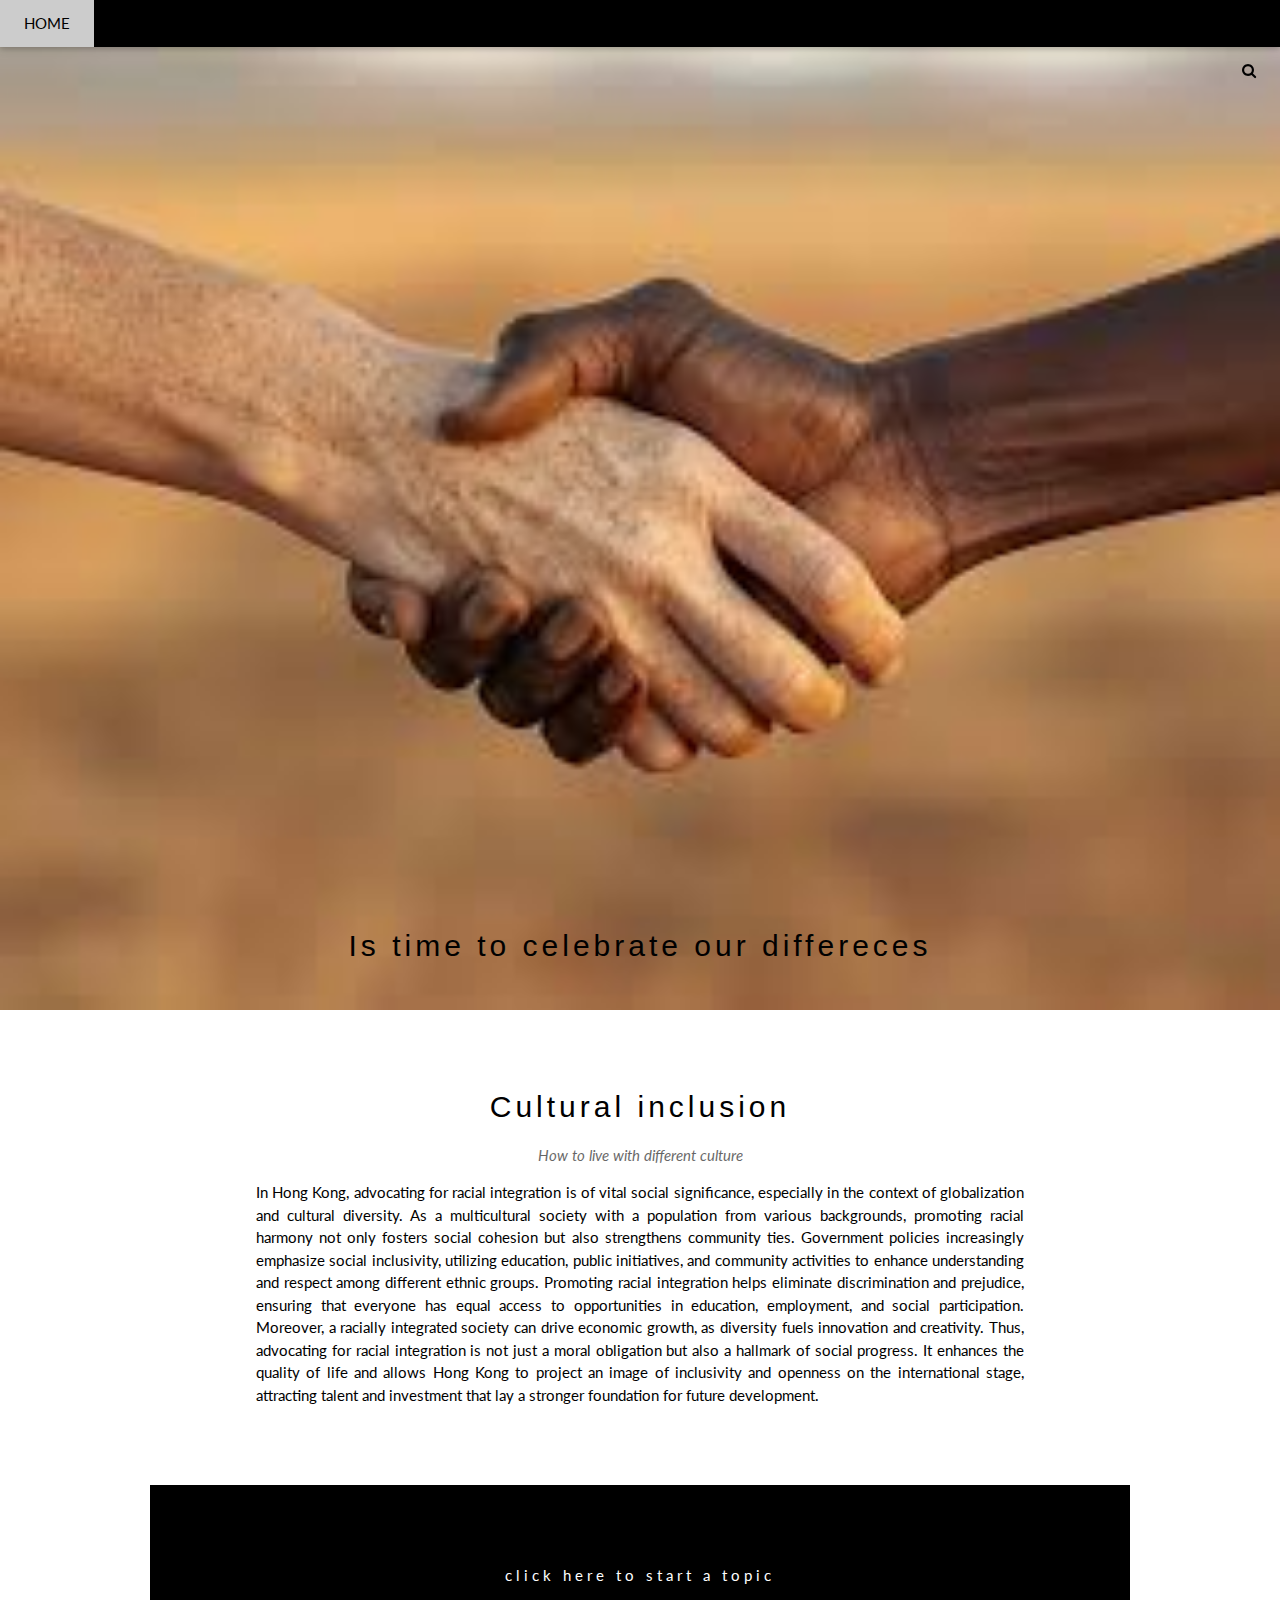
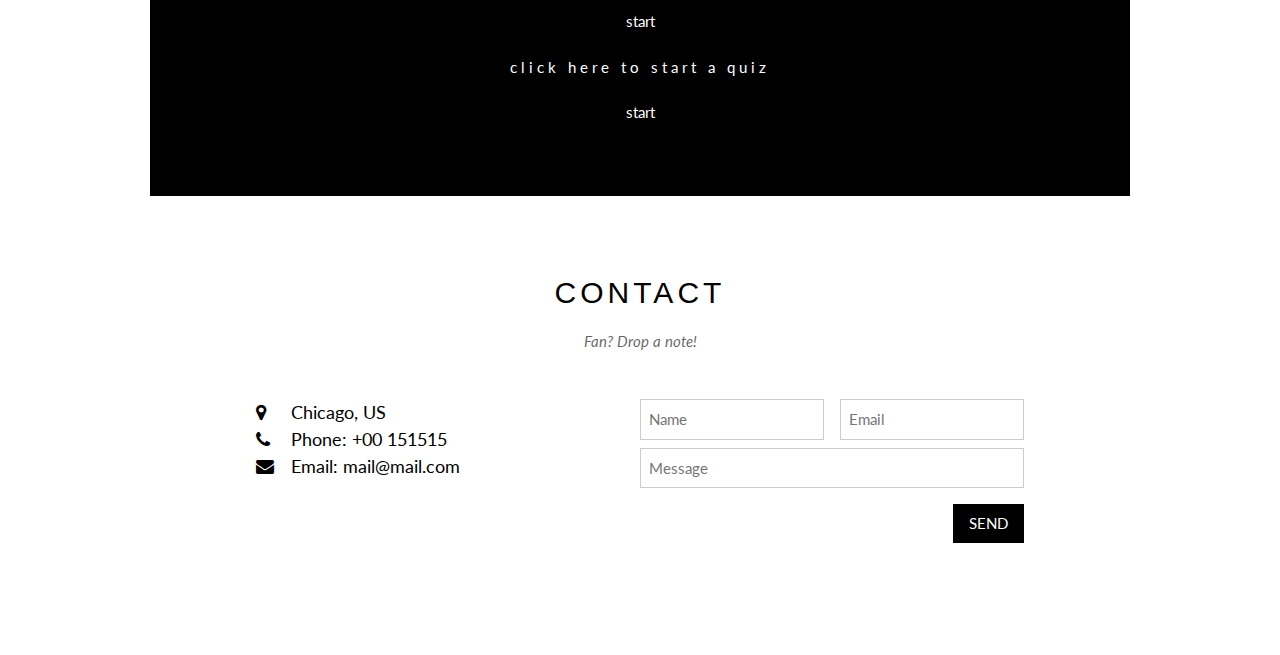
<file: index.html>
<!DOCTYPE html>
<html lang="en">
<head>
<title>FYP</title>
<meta charset="UTF-8">
<meta name="viewport" content="width=device-width, initial-scale=1">
<link rel="stylesheet" href="https://www.w3schools.com/w3css/4/w3.css">
<link rel="stylesheet" href="https://fonts.googleapis.com/css?family=Lato">
<link rel="stylesheet" href="https://cdnjs.cloudflare.com/ajax/libs/font-awesome/4.7.0/css/font-awesome.min.css">
<style>
body {font-family: "Lato", sans-serif}
.mySlides {display: none}
</style>
</head>
<body>

<!-- Navbar -->
<div class="w3-top">
  <div class="w3-bar w3-black w3-card">
    <a class="w3-bar-item w3-button w3-padding-large w3-hide-medium w3-hide-large w3-right" href="javascript:void(0)" onclick="myFunction()" title="Toggle Navigation Menu"><i class="fa fa-bars"></i></a>
    <a href="#" class="w3-bar-item w3-button w3-padding-large">HOME</a>
    
    </div>
    <a href="javascript:void(0)" class="w3-padding-large w3-hover-red w3-hide-small w3-right"><i class="fa fa-search"></i></a>
  </div>
</div>

<!-- Navbar on small screens (remove the onclick attribute if you want the navbar to always show on top of the content when clicking on the links) -->


<!-- Page content -->
<div class="w3-content" style="max-width:2000px;margin-top:46px">

  <!-- Automatic Slideshow Images -->
   <div>
    <div class="mySlides w3-display-container w3-center">
        <img src="/handshake.jpg" style="width:100%; height:30%">
        <div class="w3-display-bottommiddle w3-container w3-center w3-padding-32 w3-hide-small">
            <h2 class="w3-wide">Is time to celebrate our differeces</h2>
        </div>
      </div>
      <div class="mySlides w3-display-container w3-center">
        <img src="/handshake2.jpg" style="width:100%; height:30%">
        <div class="w3-display-bottommiddle w3-container w3-center w3-padding-32 w3-hide-small">  
            <h2 class="w3-wide">Is time to celebrate our differeces</h2>
        </div>
      </div>
      <div class="mySlides w3-display-container w3-center">
        <img src="/inclusion.jpg" style="width:100%; height:30%">
        <div class="w3-display-bottommiddle w3-container w3-center w3-padding-32 w3-hide-small">
            <h2 class="w3-wide">Is time to celebrate our differeces</h2>
        </div>
      </div>
    </div>
  

  <!-- The Band Section -->
  <div class="w3-container w3-content w3-center w3-padding-64" style="max-width:800px" id="band">
    <h2 class="w3-wide">Cultural inclusion</h2>
    <p class="w3-opacity"><i>How to live with different culture</i></p>
    <p class="w3-justify">In Hong Kong, advocating for racial integration is of vital social significance, especially in the context of globalization and cultural diversity. As a multicultural society with a population from various backgrounds, promoting racial harmony not only fosters social cohesion but also strengthens community ties.

        Government policies increasingly emphasize social inclusivity, utilizing education, public initiatives, and community activities to enhance understanding and respect among different ethnic groups. Promoting racial integration helps eliminate discrimination and prejudice, ensuring that everyone has equal access to opportunities in education, employment, and social participation. Moreover, a racially integrated society can drive economic growth, as diversity fuels innovation and creativity.
        
        Thus, advocating for racial integration is not just a moral obligation but also a hallmark of social progress. It enhances the quality of life and allows Hong Kong to project an image of inclusivity and openness on the international stage, attracting talent and investment that lay a stronger foundation for future development.</p>
   
  </div>
  <div class="w3-black w3-content w3-center w3-padding-64" id="TOUR">
    <div class="w3-container w3-content">
        <p class="w3-wide">click here to start a topic</p>
        <a href="information.html" class="w3-button">start</a> 
    </div>
    <div class="w3-container w3-content">
        <p class="w3-wide">click here to start a quiz</p>
        <a href="qa.html" class="w3-button">start</a> 
    </div>
</div>
  
  <div class="w3-container w3-content w3-padding-64" style="max-width:800px" id="contact">
    <h2 class="w3-wide w3-center">CONTACT</h2>
    <p class="w3-opacity w3-center"><i>Fan? Drop a note!</i></p>
    <div class="w3-row w3-padding-32">
      <div class="w3-col m6 w3-large w3-margin-bottom">
        <i class="fa fa-map-marker" style="width:30px"></i> Chicago, US<br>
        <i class="fa fa-phone" style="width:30px"></i> Phone: +00 151515<br>
        <i class="fa fa-envelope" style="width:30px"> </i> Email: mail@mail.com<br>
      </div>
      <div class="w3-col m6">
        <form action="/action_page.php" target="_blank">
          <div class="w3-row-padding" style="margin:0 -16px 8px -16px">
            <div class="w3-half">
              <input class="w3-input w3-border" type="text" placeholder="Name" required name="Name">
            </div>
            <div class="w3-half">
              <input class="w3-input w3-border" type="text" placeholder="Email" required name="Email">
            </div>
          </div>
          <input class="w3-input w3-border" type="text" placeholder="Message" required name="Message">
          <button class="w3-button w3-black w3-section w3-right" type="submit">SEND</button>
        </form>
      </div>
    </div>
  </div>
  
<!-- End Page Content -->
</div>

<!-- Image of location/map -->



<script>
// Automatic Slideshow - change image every 4 seconds
var myIndex = 0;
carousel();

function carousel() {
  var i;
  var x = document.getElementsByClassName("mySlides");
  for (i = 0; i < x.length; i++) {
    x[i].style.display = "none";  
  }
  myIndex++;
  if (myIndex > x.length) {myIndex = 1}    
  x[myIndex-1].style.display = "block";  
  setTimeout(carousel, 4000);    
}

// Used to toggle the menu on small screens when clicking on the menu button
function myFunction() {
  var x = document.getElementById("navDemo");
  if (x.className.indexOf("w3-show") == -1) {
    x.className += " w3-show";
  } else { 
    x.className = x.className.replace(" w3-show", "");
  }
}

// When the user clicks anywhere outside of the modal, close it
var modal = document.getElementById('ticketModal');
window.onclick = function(event) {
  if (event.target == modal) {
    modal.style.display = "none";
  }
}
</script>

</body>
</html>
</file>
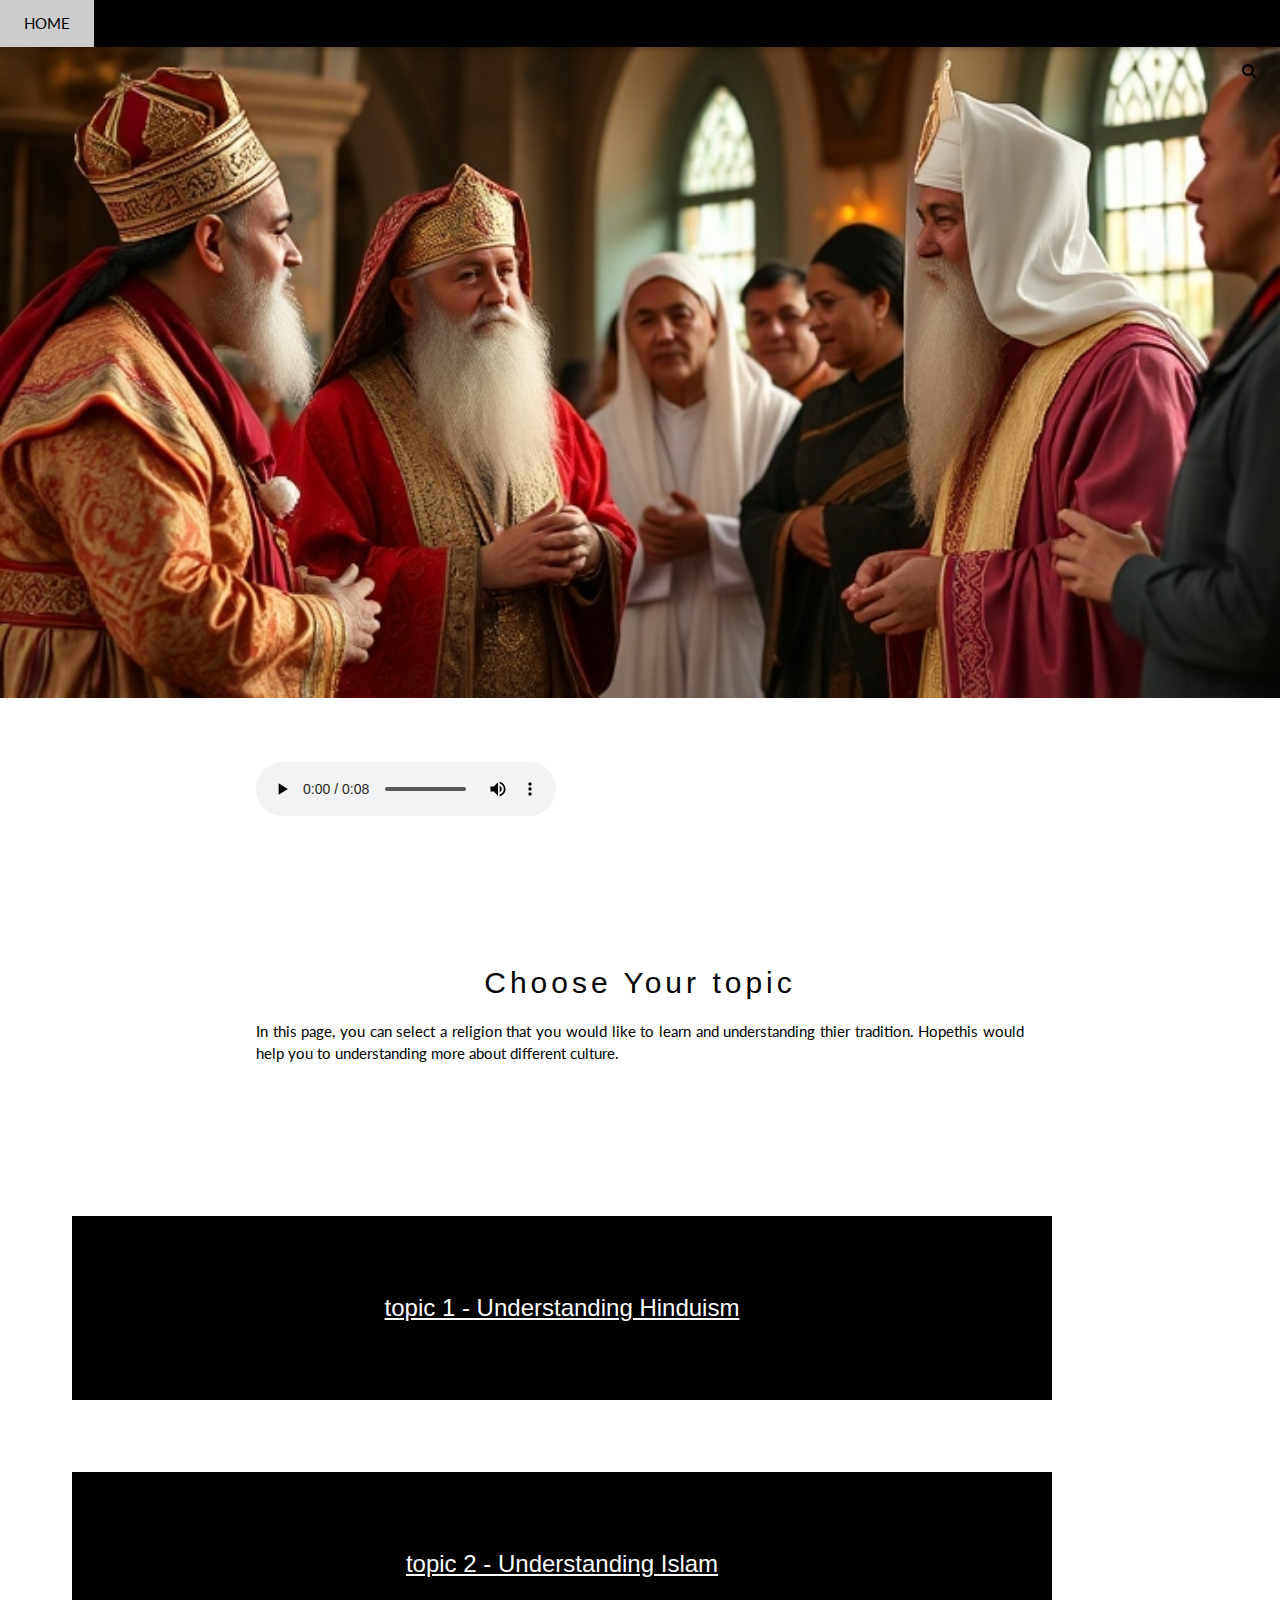
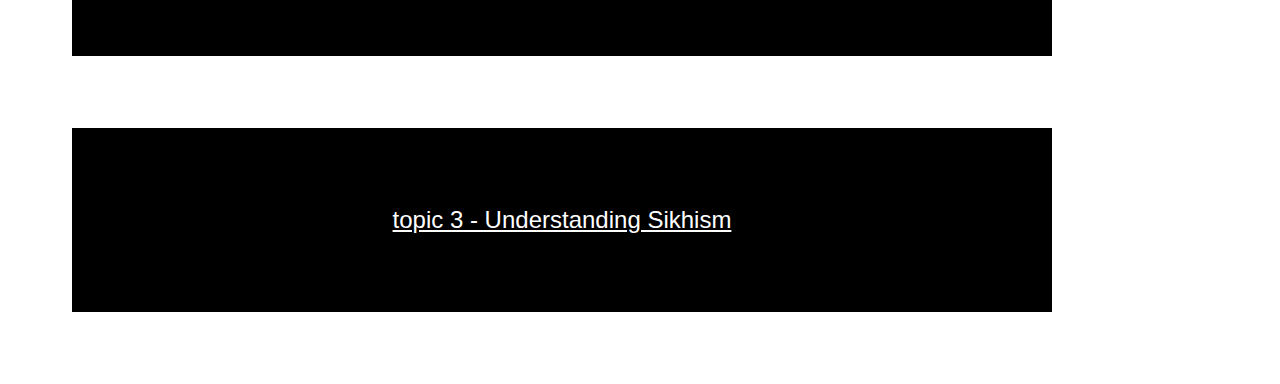
<file: information.html>
<!DOCTYPE html>
<html lang="en">
<head>
<title>topic</title>
<meta charset="UTF-8">
<meta name="viewport" content="width=device-width, initial-scale=1">
<link rel="stylesheet" href="https://www.w3schools.com/w3css/4/w3.css">
<link rel="stylesheet" href="https://fonts.googleapis.com/css?family=Lato">
<link rel="stylesheet" href="https://cdnjs.cloudflare.com/ajax/libs/font-awesome/4.7.0/css/font-awesome.min.css">
<style>
body {font-family: "Lato", sans-serif}
.mySlides {display: none}
</style>
</head>
<body>

<!-- Navbar -->
<div class="w3-top">
  <div class="w3-bar w3-black w3-card">
    <a class="w3-bar-item w3-button w3-padding-large w3-hide-medium w3-hide-large w3-right" href="javascript:void(0)" onclick="myFunction()" title="Toggle Navigation Menu"><i class="fa fa-bars"></i></a>
    <a href="/index.html" class="w3-bar-item w3-button w3-padding-large">HOME</a>
    
    </div>
    <a href="javascript:void(0)" class="w3-padding-large w3-hover-red w3-hide-small w3-right"><i class="fa fa-search"></i></a>
  </div>
</div>

<!-- Navbar on small screens (remove the onclick attribute if you want the navbar to always show on top of the content when clicking on the links) -->
<div id="navDemo" class="w3-bar-block w3-black w3-hide w3-hide-large w3-hide-medium w3-top" style="margin-top:46px">
  
  <a href="/information.html" class="w3-bar-item w3-button w3-padding-large" onclick="myFunction()">Topic</a>
</div>
<div class="mySlides w3-display-container w3-center">
  <img src="/ai_gen_image3.jpg" style="width:100%; height:30%">
 
</div>
<div class="mySlides w3-display-container w3-center">
  <img src="/ai_gen_image.jpg" style="width:100%; height:30%">
  
</div>
<div class="mySlides w3-display-container w3-center">
  <img src="/ai_gen_image2.jpg" style="width:100%; height:30%">
  
</div>
<div class="w3-container w3-content w3-padding-64" style="max-width:800px">
    <audio controls autoplay loop>
      <source src="music.mp3" type="audio/mpeg">
  </audio>
</div>

<div class="w3-container w3-content w3-center w3-padding-64" style="max-width:800px" id="band">
  <h2 class="w3-wide">Choose Your topic</h2>
  <p class="w3-justify">In this page, you can select a religion that you would like to learn and understanding thier tradition. Hopethis would help you to understanding more about different culture.</p>
 
</div>

<div class="w3-container w3-content w3-center w3-black w3-padding-64" style="margin: 8dvb;" id="band">
    <h3><a href="/temp.html">topic 1 - Understanding Hinduism</a></h3>
</div>
<div class="w3-container w3-content w3-center w3-black w3-padding-64" style="margin: 8dvb;" id="band">
    <h3><a href="/temp.html">topic 2 - Understanding Islam</a></h3>
</div>
<div class="w3-container w3-content w3-center w3-black w3-padding-64" style="margin: 8dvb;" id="band">
    <h3><a href="/temp.html">topic 3 - Understanding Sikhism</a></h3>
</div>

<script>
    function myFunction() {
  var x = document.getElementById("navDemo");
  if (x.className.indexOf("w3-show") == -1) {
    x.className += " w3-show";
  } else { 
    x.className = x.className.replace(" w3-show", "");
  }
  
}

var myIndex = 0;
carousel();

function carousel() {
  var i;
  var x = document.getElementsByClassName("mySlides");
  for (i = 0; i < x.length; i++) {
    x[i].style.display = "none";  
  }
  myIndex++;
  if (myIndex > x.length) {myIndex = 1}    
  x[myIndex-1].style.display = "block";  
  setTimeout(carousel, 4000);    
}

</script>

</body>
</html>
</file>
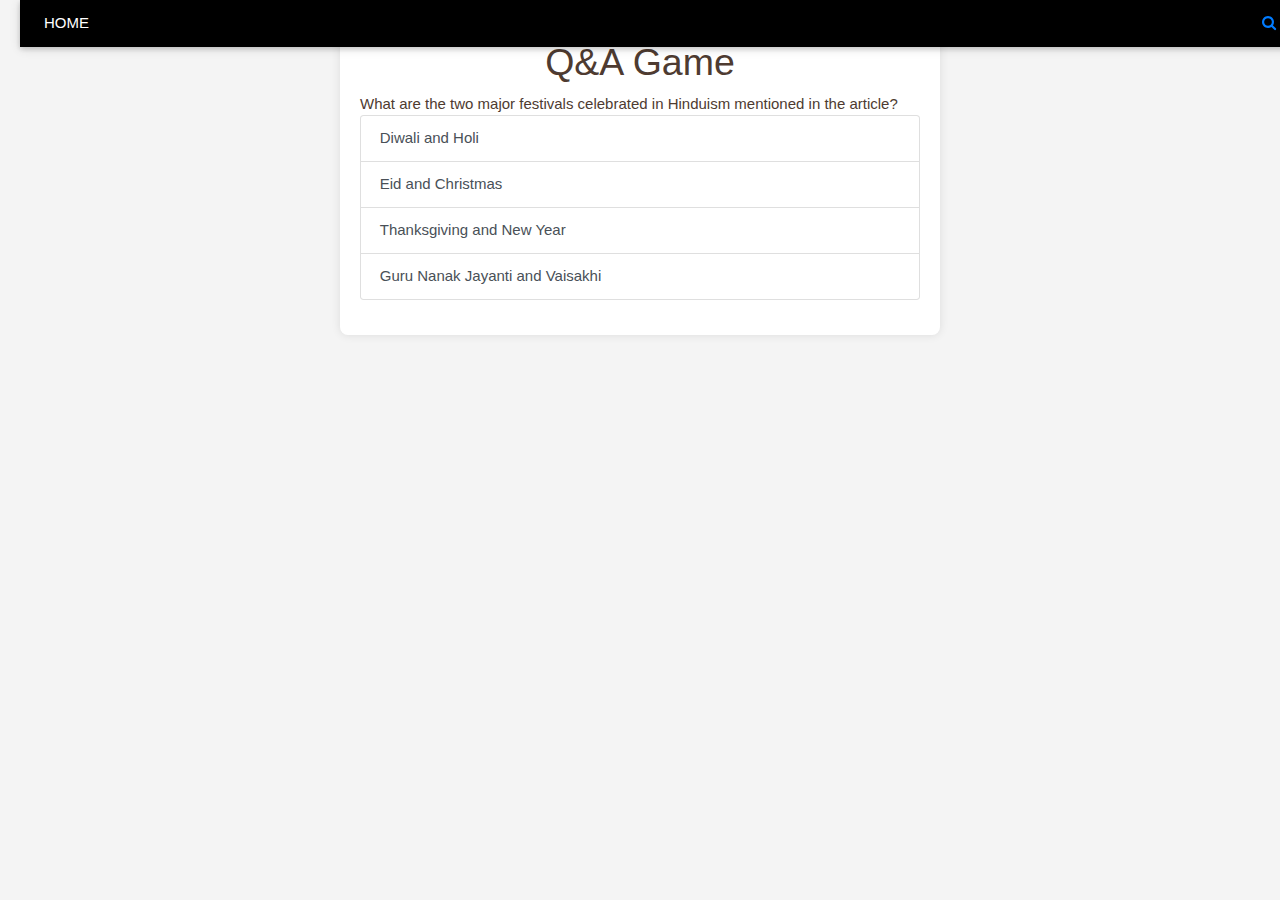
<file: qa.html>
<!DOCTYPE html>
<html lang="en">

<head>
    <meta charset="UTF-8">
    <meta name="viewport" content="width=device-width, initial-scale=1.0">
    <link rel="stylesheet" href="https://www.w3schools.com/w3css/4/w3.css">
    <link rel="stylesheet" href="https://fonts.googleapis.com/css?family=Lato">
    <link rel="stylesheet" href="https://cdnjs.cloudflare.com/ajax/libs/font-awesome/4.7.0/css/font-awesome.min.css">
    <title>Q&A Game</title>
    <link rel="stylesheet" href="https://stackpath.bootstrapcdn.com/bootstrap/4.5.2/css/bootstrap.min.css">
    <link rel="stylesheet" href="style.css">
    <style>
        .explanation-box {
            border: 1px solid #007bff;
            border-radius: 5px;
            padding: 15px;
            background-color: #f9f9f9;
            margin-top: 10px;
            display: none; /* Initially hidden */
        }
    </style>
</head>

<body>
    <div class="w3-top">
        <div class="w3-bar w3-black w3-card">
            <a class="w3-bar-item w3-button w3-padding-large w3-hide-medium w3-hide-large w3-right" href="javascript:void(0)" onclick="myFunction()" title="Toggle Navigation Menu"><i class="fa fa-bars"></i></a>
            <a href="index.html" class="w3-bar-item w3-button w3-padding-large">HOME</a>
            <a href="javascript:void(0)" class="w3-padding-large w3-hover-red w3-hide-small w3-right"><i class="fa fa-search"></i></a>
        </div>
    </div>
    
    <div class="container">
        <h1 class="text-center">Q&A Game</h1>
        <div class="result"></div>
        <div class="question"></div>
        <ul class="options list-group mb-3"></ul>
        <div class="explanation-box" id="explanationBox">
            <p id="explanationText"></p>
        </div>
        <button class="btn btn-secondary reset-btn d-none">Play Again</button>
        <button class="btn btn-success next-btn d-none">Next Question</button>
    </div>

    <script src="https://code.jquery.com/jquery-3.5.1.slim.min.js"></script>
    <script src="https://cdn.jsdelivr.net/npm/@popperjs/core@2.9.2/dist/umd/popper.min.js"></script>
    <script src="https://stackpath.bootstrapcdn.com/bootstrap/4.5.2/js/bootstrap.min.js"></script>
    <script src="./script.js"></script>
</body>

</html>
</file>
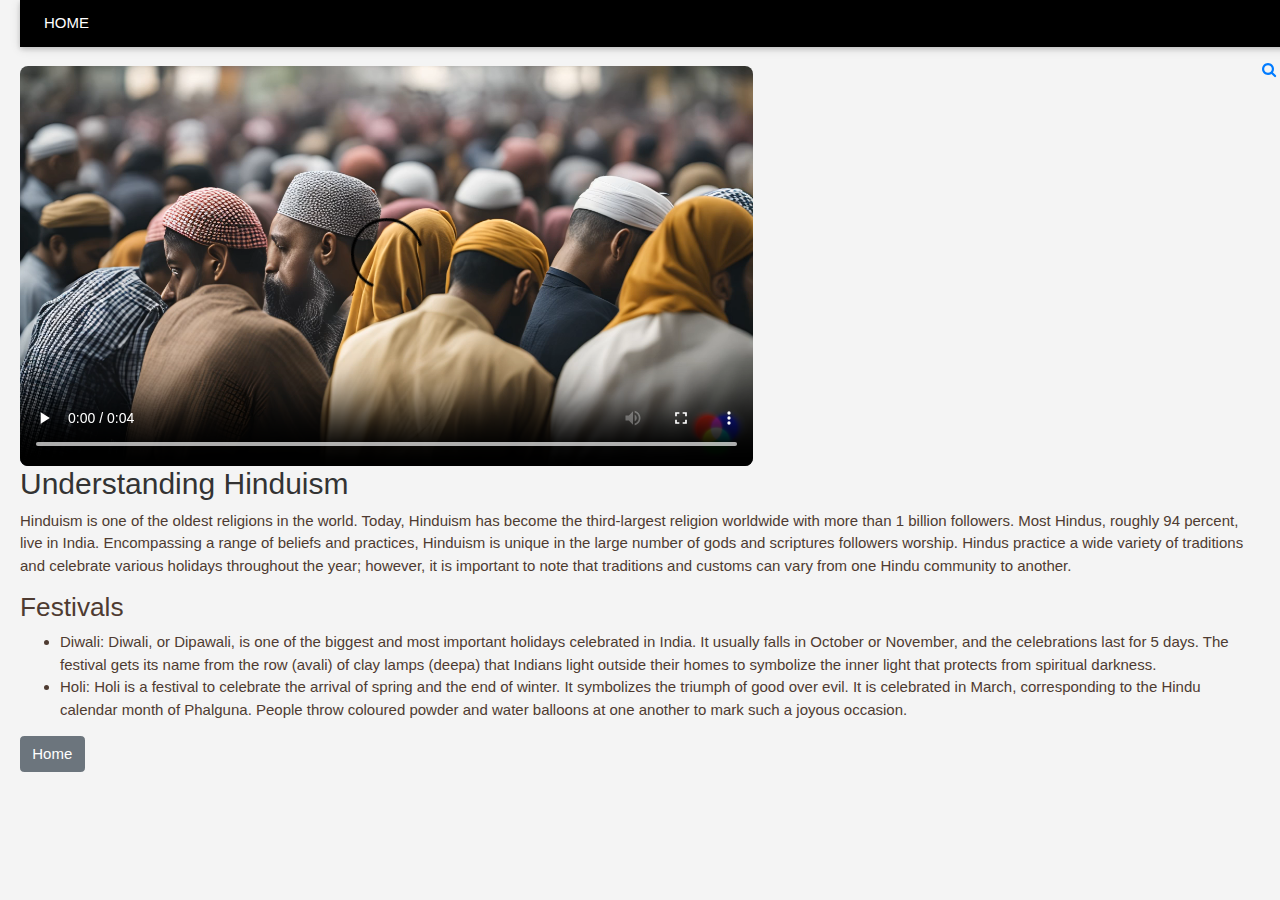
<file: temp.html>
<!DOCTYPE html>
<html lang="en">
<head>
    <meta charset="UTF-8">
    <meta name="viewport" content="width=device-width, initial-scale=1.0">
    <title>Understanding Major Religions</title>
    <meta charset="UTF-8">

<link rel="stylesheet" href="https://www.w3schools.com/w3css/4/w3.css">
<link rel="stylesheet" href="https://fonts.googleapis.com/css?family=Lato">
<link rel="stylesheet" href="https://stackpath.bootstrapcdn.com/bootstrap/4.5.2/css/bootstrap.min.css">
    <link rel="stylesheet" href="style.css">
<link rel="stylesheet" href="https://cdnjs.cloudflare.com/ajax/libs/font-awesome/4.7.0/css/font-awesome.min.css">
  
</head>
<body>
    <div class="w3-top">
        <div class="w3-bar w3-black w3-card">
          <a class="w3-bar-item w3-button w3-padding-large w3-hide-medium w3-hide-large w3-right" href="javascript:void(0)" onclick="myFunction()" title="Toggle Navigation Menu"><i class="fa fa-bars"></i></a>
          <a href="index.html" class="w3-bar-item w3-button w3-padding-large">HOME</a>
          
          </div>
          <a href="javascript:void(0)" class="w3-padding-large w3-hover-red w3-hide-small w3-right"><i class="fa fa-search"></i></a>
        </div>
      </div>
      
      <!-- Navbar on small screens (remove the onclick attribute if you want the navbar to always show on top of the content when clicking on the links) -->
      
      <div class="w3-content" style="max-width:2000px;margin-top:46px">
            <video controls>
            <source src="pray2.mp4" type="video/mp4">
            Your browser does not support the video tag.
        </video>
        <h2 id="topic-title"></h2>
            <p id="topic-introduction"></p>
            <h3>Festivals</h3>
            <ul id="festival-list"></ul>
        </div>
        <a class="btn btn-secondary secondary-btn" href="information.html">Home</a>
    </div>

    <script>
        let articles = [];

        fetch('info.json')
            .then(response => response.json())
            .then(data => {
                articles = data.articles;
                displayTopic(0);
            });

        let currentIndex = 0;

        function displayTopic(index) {
            const article = articles[index];
            document.getElementById("topic-title").innerText = article.title;
            document.getElementById("topic-introduction").innerText = article.introduction;

            const festivalList = document.getElementById("festival-list");
            festivalList.innerHTML = ''; // Clear the list

            article.festivals.forEach(festival => {
                const listItem = document.createElement("li");
                listItem.innerText = festival.name + ": " + festival.description;
                festivalList.appendChild(listItem);
            });

            document.getElementById("prev-btn").disabled = index === 0;
            document.getElementById("next-btn").disabled = index === articles.length - 1;
        }

        function changeTopic(direction) {
            currentIndex += direction;
            displayTopic(currentIndex);
        }
        function myFunction() {
  var x = document.getElementById("navDemo");
  if (x.className.indexOf("w3-show") == -1) {
    x.className += " w3-show";
  } else { 
    x.className = x.className.replace(" w3-show", "");
  }
  
}

var myIndex = 0;
carousel();

function carousel() {
  var i;
  var x = document.getElementsByClassName("mySlides");
  for (i = 0; i < x.length; i++) {
    x[i].style.display = "none";  
  }
  myIndex++;
  if (myIndex > x.length) {myIndex = 1}    
  x[myIndex-1].style.display = "block";  
  setTimeout(carousel, 4000);    
}
    </script>

</body>
</html>
</file>
<file: style.css>
body {
    background-color: #f5f5f5; /* Light gray background */
    color: #4e3b31; /* Dark coffee color for text */
    font-family: Arial, sans-serif;
}
.header {
    background-color: #a0522d; /* Coffee brown */
    color: white;
    padding: 20px 0;
    text-align: center;
    position: relative;
}
.pic {
    position: relative;
    background-size: cover;
    background-position: center;
    display: flex;
    justify-content: center;
    align-items: center;
    color: white;
}
.pic-text {
    position: absolute;
    text-align: center;
    top: 50%;
    left: 50%;
    transform: translate(-50%, -50%);
    text-shadow: 2px 2px 4px rgba(0, 0, 0, 0.5);
}
.footer {
    background-color: #4e3b31; /* Dark coffee color */
    color: white;
    text-align: center;
    padding: 10px 0;
    position: relative;
    bottom: 0;
    width: 100%;
}

.result {
    display: none;
    text-align: center;
}
body {
    background-color: #f4f4f4;
}

.btn-custom {
    width: 200px;
    margin: 10px;
}

.card {
    background-color: rgba(42, 36, 65, 0.7);
    border: none;
    margin: 15px;
}
.card-title {
    font-size: 1.5rem;
}
.card-link {
    color: #00aaff;
}
.card-link:hover {
    color: #ffffff;
}
body {
    font-family: Arial, sans-serif;
    background-color: #f4f4f4;
    margin: 0;
    padding: 20px;
}
.container {
    background: white;
    padding: 20px;
    border-radius: 8px;
    box-shadow: 0 0 10px rgba(0,0,0,0.1);
    max-width: 600px;
    margin: auto;
}
h2 {
    color: #333;
}
button {
    padding: 10px 15px;
    margin: 5px;
    border: none;
    border-radius: 5px;
    background-color: #007BFF;
    color: white;
    cursor: pointer;
}
button:disabled {
    background-color: #ccc;
}
video {
    max-width: 100%; /* Ensure the video fits within the container */
    max-height: 400px; /* Set a maximum height */
    border-radius: 8px;
    margin-top: 20px;
    display: block; /* Ensure video is a block element */
}
</file>
